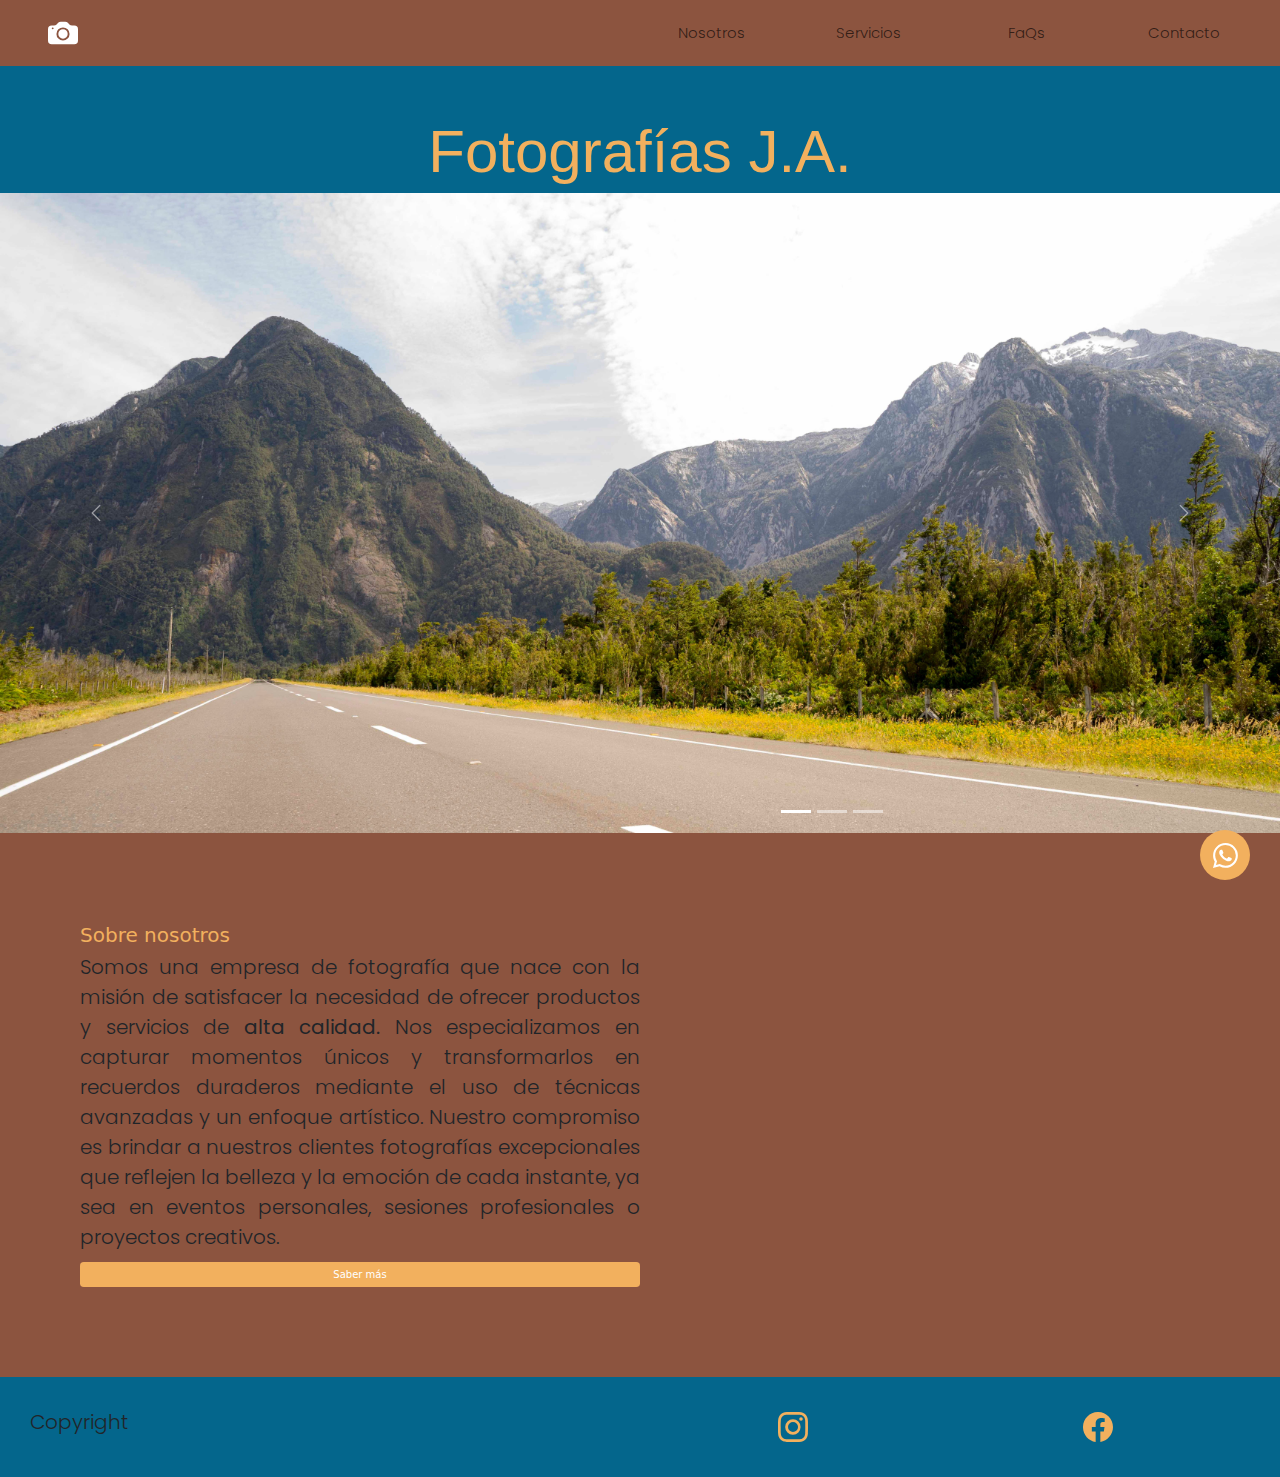
<file: index.html>
<!DOCTYPE html>
<html lang="es">

<head>
    <meta charset="UTF-8">
    <meta name="viewport" content="width=device-width, initial-scale=1.0">
    <link href="https://cdn.jsdelivr.net/npm/bootstrap@5.3.3/dist/css/bootstrap.min.css" rel="stylesheet"
        integrity="sha384-QWTKZyjpPEjISv5WaRU9OFeRpok6YctnYmDr5pNlyT2bRjXh0JMhjY6hW+ALEwIH" crossorigin="anonymous">
    <link rel="shotcurt icon" href="./assets/favicon-16x16.png">
    <link href="https://unpkg.com/aos@2.3.1/dist/aos.css" rel="stylesheet">
    <link rel="stylesheet" href="./css/styles.css">
    <title>Fotografía J.A.</title>
    <meta name="description" content="Ofrecemos servicios fotográficos profesionales para matrimonios, empresas y paisajes.">
    <meta name="keywords" content="fotografía, servicios fotográficos, matrimonios, eventos, retratos, fotografía profesional, fotografia corporativa">
    <meta name="author" content="Fotografia José Almendra">
</head>

<body>
    <header>
        <nav class="navbar navbar-expand-lg">
            <div class="container-fluid">
                <div class="row">
                    <a class="navbar-brand col-sm-6" href="/">
                        <svg xmlns="http://www.w3.org/2000/svg" width="16" height="16" fill="currentColor"
                            class="bi bi-camera-fill logo" viewBox="0 0 16 16">
                            <path d="M10.5 8.5a2.5 2.5 0 1 1-5 0 2.5 2.5 0 0 1 5 0" />
                            <path
                                d="M2 4a2 2 0 0 0-2 2v6a2 2 0 0 0 2 2h12a2 2 0 0 0 2-2V6a2 2 0 0 0-2-2h-1.172a2 2 0 0 1-1.414-.586l-.828-.828A2 2 0 0 0 9.172 2H6.828a2 2 0 0 0-1.414.586l-.828.828A2 2 0 0 1 3.172 4zm.5 2a.5.5 0 1 1 0-1 .5.5 0 0 1 0 1m9 2.5a3.5 3.5 0 1 1-7 0 3.5 3.5 0 0 1 7 0" />
                        </svg>
                    </a>
                    <button class="navbar-toggler col-sm-6" type="button" data-bs-toggle="collapse"
                        data-bs-target="#navbarNav" aria-controls="navbarNav" aria-expanded="false"
                        aria-label="Toggle navigation">
                        <span class="navbar-toggler-icon">
                            <svg xmlns="http://www.w3.org/2000/svg" width="16" height="16" fill="currentColor"
                                class="bi bi-list-check" viewBox="0 0 16 16">
                                <path fill-rule="evenodd"
                                    d="M5 11.5a.5.5 0 0 1 .5-.5h9a.5.5 0 0 1 0 1h-9a.5.5 0 0 1-.5-.5m0-4a.5.5 0 0 1 .5-.5h9a.5.5 0 0 1 0 1h-9a.5.5 0 0 1-.5-.5m0-4a.5.5 0 0 1 .5-.5h9a.5.5 0 0 1 0 1h-9a.5.5 0 0 1-.5-.5M3.854 2.146a.5.5 0 0 1 0 .708l-1.5 1.5a.5.5 0 0 1-.708 0l-.5-.5a.5.5 0 1 1 .708-.708L2 3.293l1.146-1.147a.5.5 0 0 1 .708 0m0 4a.5.5 0 0 1 0 .708l-1.5 1.5a.5.5 0 0 1-.708 0l-.5-.5a.5.5 0 1 1 .708-.708L2 7.293l1.146-1.147a.5.5 0 0 1 .708 0m0 4a.5.5 0 0 1 0 .708l-1.5 1.5a.5.5 0 0 1-.708 0l-.5-.5a.5.5 0 0 1 .708-.708l.146.147 1.146-1.147a.5.5 0 0 1 .708 0" />
                            </svg>
                        </span>
                    </button>
                </div>
                <div class="collapse navbar-collapse" id="navbarNav">
                    <ul class="navbar-nav">
                        <li class="nav-item">
                            <a class="nav-link" aria-current="page" href="#nosotros">Nosotros</a>
                        </li>
                        <li class="nav-item">
                            <a class="nav-link" href="pages/servicios.html">Servicios</a>
                        </li>
                        <li class="nav-item">
                            <a class="nav-link" href="pages/faq.html">FaQs</a>
                        </li>
                        <li class="nav-item">
                            <a class="nav-link" href="pages/contacto.html">Contacto</a>
                        </li>
                    </ul>
                </div>
            </div>
        </nav>
    </header>
    <main>
        <section>
            <h1>Fotografías J.A.</h1>
            <div id="carouselExampleIndicators" class="carousel slide">
                <div class="carousel-indicators">
                    <button type="button" data-bs-target="#carouselExampleIndicators" data-bs-slide-to="0"
                        class="active" aria-current="true" aria-label="Slide 1"></button>
                    <button type="button" data-bs-target="#carouselExampleIndicators" data-bs-slide-to="1"
                        aria-label="Slide 2"></button>
                    <button type="button" data-bs-target="#carouselExampleIndicators" data-bs-slide-to="2"
                        aria-label="Slide 3"></button>
                </div>
                <div class="carousel-inner">
                    <div class="carousel-item active" data-bs-interval="10000" >
                        <img src="./assets/portada.jpeg"class="d-block w-100" alt="Fotografia de Paisaje">
                    </div>
                    <div class="carousel-item" data-bs-interval="10000" >
                        <img src="./assets/anillos_ho.jpeg"class="d-block w-100" alt="Fotografia de Anillos">
                    </div>
                    <div class="carousel-item" data-bs-interval="10000" >
                        <img src="./assets/corporativa_home.jpeg"class="d-block w-100" alt="Fotografia Corporativa">
                    </div>
                </div>
                <button class="carousel-control-prev" type="button" data-bs-target="#carouselExampleIndicators"
                    data-bs-slide="prev">
                    <span class="carousel-control-prev-icon" aria-hidden="true"></span>
                    <span class="visually-hidden">Previous</span>
                </button>
                <button class="carousel-control-next" type="button" data-bs-target="#carouselExampleIndicators"
                    data-bs-slide="next">
                    <span class="carousel-control-next-icon" aria-hidden="true"></span>
                    <span class="visually-hidden">Next</span>
                </button>
            </div>
        </section>
    </main>
    <section id="nosotros">
        <div class="text">
            <h2>Sobre nosotros</h2>
            <p>Somos una empresa de fotografía que nace con la misión de satisfacer la necesidad de ofrecer productos y
                servicios de <strong>alta calidad.
                </strong> Nos especializamos en capturar momentos únicos y transformarlos en recuerdos duraderos
                mediante el uso de técnicas avanzadas y un enfoque artístico. Nuestro compromiso es brindar a nuestros
                clientes fotografías excepcionales que reflejen la belleza y la emoción de cada instante, ya sea en
                eventos personales, sesiones profesionales o proyectos creativos.</p>
            <div>
                <a class="btn" href="./pages/nosotros.html">
                    Saber más
                </a>
            </div>
            </a>
        </div>
        <div class="img" data-aos="fade-left">
            <img src="./assets/matrimonio.jpg" alt="Fotografía de matrimonio">
        </div>
    </section>
    <div class="popup-wpp">
        <a href="https://www.whatsapp.com/" target="_blank">
            <svg xmlns="http://www.w3.org/2000/svg" width="16" height="16" fill="currentColor" class="bi bi-whatsapp"
                viewBox="0 0 16 16">
                <path
                    d="M13.601 2.326A7.85 7.85 0 0 0 7.994 0C3.627 0 .068 3.558.064 7.926c0 1.399.366 2.76 1.057 3.965L0 16l4.204-1.102a7.9 7.9 0 0 0 3.79.965h.004c4.368 0 7.926-3.558 7.93-7.93A7.9 7.9 0 0 0 13.6 2.326zM7.994 14.521a6.6 6.6 0 0 1-3.356-.92l-.24-.144-2.494.654.666-2.433-.156-.251a6.56 6.56 0 0 1-1.007-3.505c0-3.626 2.957-6.584 6.591-6.584a6.56 6.56 0 0 1 4.66 1.931 6.56 6.56 0 0 1 1.928 4.66c-.004 3.639-2.961 6.592-6.592 6.592m3.615-4.934c-.197-.099-1.17-.578-1.353-.646-.182-.065-.315-.099-.445.099-.133.197-.513.646-.627.775-.114.133-.232.148-.43.05-.197-.1-.836-.308-1.592-.985-.59-.525-.985-1.175-1.103-1.372-.114-.198-.011-.304.088-.403.087-.088.197-.232.296-.346.1-.114.133-.198.198-.33.065-.134.034-.248-.015-.347-.05-.099-.445-1.076-.612-1.47-.16-.389-.323-.335-.445-.34-.114-.007-.247-.007-.38-.007a.73.73 0 0 0-.529.247c-.182.198-.691.677-.691 1.654s.71 1.916.81 2.049c.098.133 1.394 2.132 3.383 2.992.47.205.84.326 1.129.418.475.152.904.129 1.246.08.38-.058 1.171-.48 1.338-.943.164-.464.164-.86.114-.943-.049-.084-.182-.133-.38-.232" />
            </svg>
        </a>
    </div>
    <footer>
        <p>Copyright</p>
        <nav>
            <a href="https://www.instagram.com/" target="_blank">
                <svg xmlns="http://www.w3.org/2000/svg" width="16" height="16" fill="currentColor"
                    class="bi bi-instagram" viewBox="0 0 16 16">
                    <path
                        d="M8 0C5.829 0 5.556.01 4.703.048 3.85.088 3.269.222 2.76.42a3.9 3.9 0 0 0-1.417.923A3.9 3.9 0 0 0 .42 2.76C.222 3.268.087 3.85.048 4.7.01 5.555 0 5.827 0 8.001c0 2.172.01 2.444.048 3.297.04.852.174 1.433.372 1.942.205.526.478.972.923 1.417.444.445.89.719 1.416.923.51.198 1.09.333 1.942.372C5.555 15.99 5.827 16 8 16s2.444-.01 3.298-.048c.851-.04 1.434-.174 1.943-.372a3.9 3.9 0 0 0 1.416-.923c.445-.445.718-.891.923-1.417.197-.509.332-1.09.372-1.942C15.99 10.445 16 10.173 16 8s-.01-2.445-.048-3.299c-.04-.851-.175-1.433-.372-1.941a3.9 3.9 0 0 0-.923-1.417A3.9 3.9 0 0 0 13.24.42c-.51-.198-1.092-.333-1.943-.372C10.443.01 10.172 0 7.998 0zm-.717 1.442h.718c2.136 0 2.389.007 3.232.046.78.035 1.204.166 1.486.275.373.145.64.319.92.599s.453.546.598.92c.11.281.24.705.275 1.485.039.843.047 1.096.047 3.231s-.008 2.389-.047 3.232c-.035.78-.166 1.203-.275 1.485a2.5 2.5 0 0 1-.599.919c-.28.28-.546.453-.92.598-.28.11-.704.24-1.485.276-.843.038-1.096.047-3.232.047s-2.39-.009-3.233-.047c-.78-.036-1.203-.166-1.485-.276a2.5 2.5 0 0 1-.92-.598 2.5 2.5 0 0 1-.6-.92c-.109-.281-.24-.705-.275-1.485-.038-.843-.046-1.096-.046-3.233s.008-2.388.046-3.231c.036-.78.166-1.204.276-1.486.145-.373.319-.64.599-.92s.546-.453.92-.598c.282-.11.705-.24 1.485-.276.738-.034 1.024-.044 2.515-.045zm4.988 1.328a.96.96 0 1 0 0 1.92.96.96 0 0 0 0-1.92m-4.27 1.122a4.109 4.109 0 1 0 0 8.217 4.109 4.109 0 0 0 0-8.217m0 1.441a2.667 2.667 0 1 1 0 5.334 2.667 2.667 0 0 1 0-5.334" />
                </svg>
            </a>
            <a href="https://www.facebook.com/" target="_blank">
                <svg xmlns="http://www.w3.org/2000/svg" width="16" height="16" fill="currentColor"
                    class="bi bi-facebook" viewBox="0 0 16 16">
                    <path
                        d="M16 8.049c0-4.446-3.582-8.05-8-8.05C3.58 0-.002 3.603-.002 8.05c0 4.017 2.926 7.347 6.75 7.951v-5.625h-2.03V8.05H6.75V6.275c0-2.017 1.195-3.131 3.022-3.131.876 0 1.791.157 1.791.157v1.98h-1.009c-.993 0-1.303.621-1.303 1.258v1.51h2.218l-.354 2.326H9.25V16c3.824-.604 6.75-3.934 6.75-7.951" />
                </svg>
            </a>
        </nav>
    </footer>
</body>
<script src="https://cdn.jsdelivr.net/npm/bootstrap@5.3.3/dist/js/bootstrap.bundle.min.js"
    integrity="sha384-YvpcrYf0tY3lHB60NNkmXc5s9fDVZLESaAA55NDzOxhy9GkcIdslK1eN7N6jIeHz"
    crossorigin="anonymous"></script>
    <script src="https://unpkg.com/aos@2.3.1/dist/aos.js"></script>
<script>
    AOS.init();
</script>
</body>

</html>
</file>
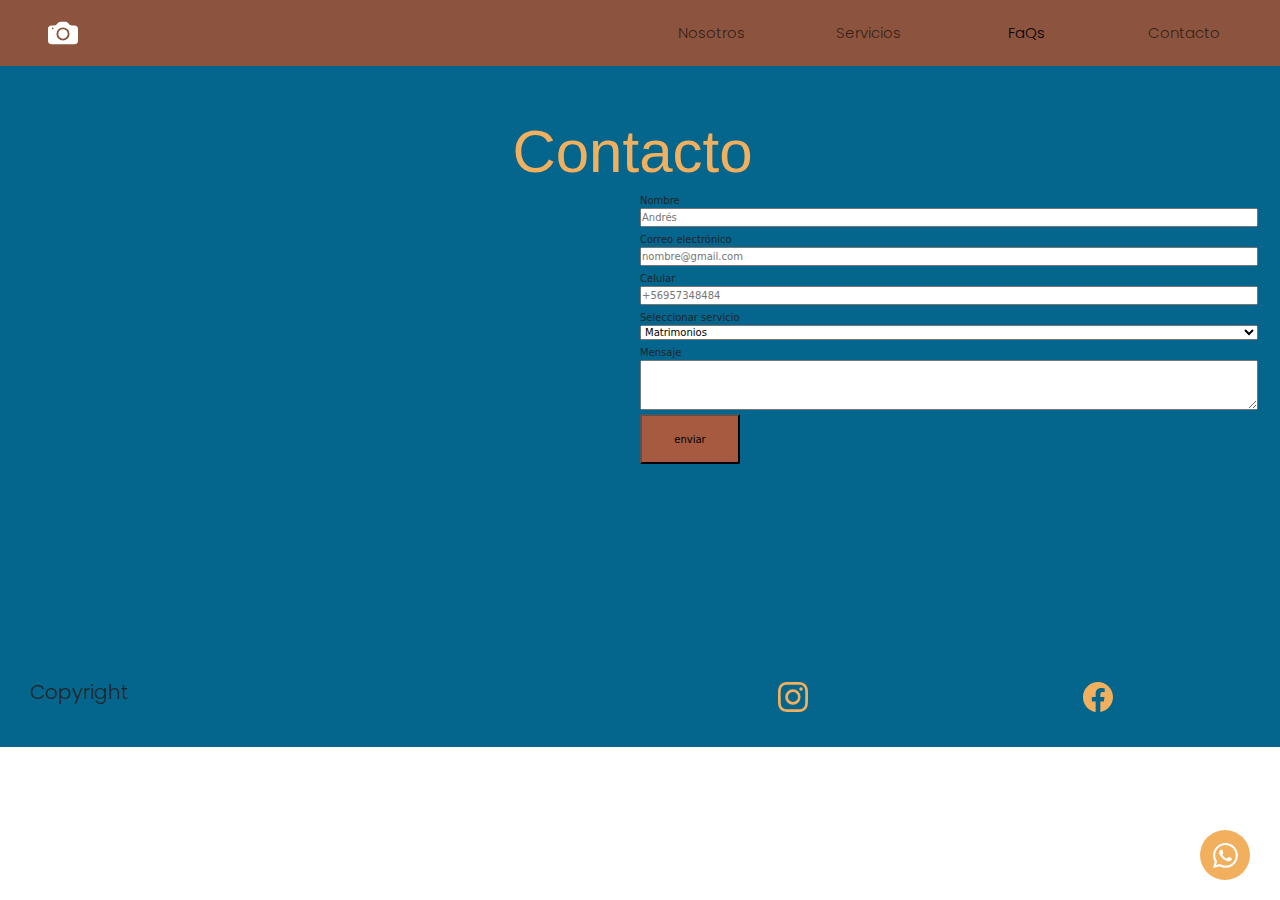
<file: pages/contacto.html>
<!DOCTYPE html>
<html lang="es">

<head>
    <meta charset="UTF-8">
    <meta name="viewport" content="width=device-width, initial-scale=1.0">
    <link href="https://cdn.jsdelivr.net/npm/bootstrap@5.3.3/dist/css/bootstrap.min.css" rel="stylesheet"
        integrity="sha384-QWTKZyjpPEjISv5WaRU9OFeRpok6YctnYmDr5pNlyT2bRjXh0JMhjY6hW+ALEwIH" crossorigin="anonymous">
        <link href="https://unpkg.com/aos@2.3.1/dist/aos.css" rel="stylesheet">
    <link rel="stylesheet" href="../css/styles.css">
    <title>Contacto</title>
    <meta name="description" content="Ofrecemos servicios fotográficos profesionales para matrimonios, empresas y paisajes.">
    <meta name="keywords" content="fotografía, servicios fotográficos, matrimonios, eventos, retratos, fotografía profesional, fotografia corporativa">
    <meta name="author" content="Fotografia José Almendra">
</head>

<body>
    <header>
        <nav class="navbar navbar-expand-lg">
            <div class="container-fluid">
                <div class="row">
                    <a class="navbar-brand col-sm-6" href="/">
                        <svg xmlns="http://www.w3.org/2000/svg" width="16" height="16" fill="currentColor"
                            class="bi bi-camera-fill logo" viewBox="0 0 16 16">
                            <path d="M10.5 8.5a2.5 2.5 0 1 1-5 0 2.5 2.5 0 0 1 5 0" />
                            <path
                                d="M2 4a2 2 0 0 0-2 2v6a2 2 0 0 0 2 2h12a2 2 0 0 0 2-2V6a2 2 0 0 0-2-2h-1.172a2 2 0 0 1-1.414-.586l-.828-.828A2 2 0 0 0 9.172 2H6.828a2 2 0 0 0-1.414.586l-.828.828A2 2 0 0 1 3.172 4zm.5 2a.5.5 0 1 1 0-1 .5.5 0 0 1 0 1m9 2.5a3.5 3.5 0 1 1-7 0 3.5 3.5 0 0 1 7 0" />
                        </svg>
                    </a>
                    <button class="navbar-toggler col-sm-6" type="button" data-bs-toggle="collapse"
                        data-bs-target="#navbarNav" aria-controls="navbarNav" aria-expanded="false"
                        aria-label="Toggle navigation">
                        <span class="navbar-toggler-icon">
                            <svg xmlns="http://www.w3.org/2000/svg" width="16" height="16" fill="currentColor"
                                class="bi bi-list-check" viewBox="0 0 16 16">
                                <path fill-rule="evenodd"
                                    d="M5 11.5a.5.5 0 0 1 .5-.5h9a.5.5 0 0 1 0 1h-9a.5.5 0 0 1-.5-.5m0-4a.5.5 0 0 1 .5-.5h9a.5.5 0 0 1 0 1h-9a.5.5 0 0 1-.5-.5m0-4a.5.5 0 0 1 .5-.5h9a.5.5 0 0 1 0 1h-9a.5.5 0 0 1-.5-.5M3.854 2.146a.5.5 0 0 1 0 .708l-1.5 1.5a.5.5 0 0 1-.708 0l-.5-.5a.5.5 0 1 1 .708-.708L2 3.293l1.146-1.147a.5.5 0 0 1 .708 0m0 4a.5.5 0 0 1 0 .708l-1.5 1.5a.5.5 0 0 1-.708 0l-.5-.5a.5.5 0 1 1 .708-.708L2 7.293l1.146-1.147a.5.5 0 0 1 .708 0m0 4a.5.5 0 0 1 0 .708l-1.5 1.5a.5.5 0 0 1-.708 0l-.5-.5a.5.5 0 0 1 .708-.708l.146.147 1.146-1.147a.5.5 0 0 1 .708 0" />
                            </svg>
                        </span>
                    </button>
                </div>
                <div class="collapse navbar-collapse" id="navbarNav">
                    <ul class="navbar-nav">
                        <li class="nav-item">
                            <a class="nav-link" href="/fotografia-ja/pages/nosotros.html">Nosotros</a>
                        </li>
                        <li class="nav-item">
                            <a class="nav-link" href="/fotografia-ja/pages/servicios.html">Servicios</a>
                        </li>
                        <li class="nav-item">
                            <a class="nav-link active" href="/fotografia-ja/pages/faq.html">FaQs</a>
                        </li>
                        <li class="nav-item">
                            <a class="nav-link" href="/fotografia-ja/pages/contacto.html">Contacto</a>
                        </li>
                    </ul>
                </div>
            </div>
        </nav>

    </header>
    <main class="container-fluid">
        <section class="row">
            <div class="col-12">
                <h1>Contacto</h1>
            </div>
            <div class="col-sm-12 col-md-6">
                <iframe
                    src="https://www.google.com/maps/embed?pb=!1m18!1m12!1m3!1d106540.11704540013!2d-70.79118555664061!3d-33.43944!2m3!1f0!2f0!3f0!3m2!1i1024!2i768!4f13.1!3m3!1m2!1s0x9662cb35dab14939%3A0xa5ba27cbdb775c27!2sJUAN%20PELLICER%20FOTOGRAF%C3%8DA!5e0!3m2!1ses!2scl!4v1713310105243!5m2!1ses!2scl"
                    width="600" height="450" style="border:0;" allowfullscreen="" loading="lazy"
                    referrerpolicy="no-referrer-when-downgrade"></iframe>
            </div>
            <div class="col-sm-12 col-md-6">
                <form>
                    <label for="nombre">Nombre</label>
                    <input type="text" name="name" id="nombre" placeholder="Andrés">
                    <label for="correo">Correo electrónico</label>
                    <input type="email" name="email" id="correo" placeholder="nombre@gmail.com">
                    <label for="celular">Celular</label>
                    <input type="tel" name="tel" id="celular" placeholder="+56957348484">
                    <label for="servicio">Seleccionar servicio</label>
                    <select name="service" id="servicio">
                        <option value="Matrimonios">Matrimonios</option>
                        <option value="Corporativa">Corporativa</option>
                        <option value="Productos">Productos</option>
                    </select>
                    <label for="mensaje">Mensaje</label>
                    <textarea name="message" id="mensaje" cols="30" rows="10"></textarea>
                    <input type="submit" value="enviar" class="btn-submit">
                </form>
            </div>
        </section>
    </main>
    <div class="popup-wpp">
        <a href="https://www.whatsapp.com/" target="_blank">
            <svg xmlns="http://www.w3.org/2000/svg" width="16" height="16" fill="currentColor" class="bi bi-whatsapp"
                viewBox="0 0 16 16">
                <path
                    d="M13.601 2.326A7.85 7.85 0 0 0 7.994 0C3.627 0 .068 3.558.064 7.926c0 1.399.366 2.76 1.057 3.965L0 16l4.204-1.102a7.9 7.9 0 0 0 3.79.965h.004c4.368 0 7.926-3.558 7.93-7.93A7.9 7.9 0 0 0 13.6 2.326zM7.994 14.521a6.6 6.6 0 0 1-3.356-.92l-.24-.144-2.494.654.666-2.433-.156-.251a6.56 6.56 0 0 1-1.007-3.505c0-3.626 2.957-6.584 6.591-6.584a6.56 6.56 0 0 1 4.66 1.931 6.56 6.56 0 0 1 1.928 4.66c-.004 3.639-2.961 6.592-6.592 6.592m3.615-4.934c-.197-.099-1.17-.578-1.353-.646-.182-.065-.315-.099-.445.099-.133.197-.513.646-.627.775-.114.133-.232.148-.43.05-.197-.1-.836-.308-1.592-.985-.59-.525-.985-1.175-1.103-1.372-.114-.198-.011-.304.088-.403.087-.088.197-.232.296-.346.1-.114.133-.198.198-.33.065-.134.034-.248-.015-.347-.05-.099-.445-1.076-.612-1.47-.16-.389-.323-.335-.445-.34-.114-.007-.247-.007-.38-.007a.73.73 0 0 0-.529.247c-.182.198-.691.677-.691 1.654s.71 1.916.81 2.049c.098.133 1.394 2.132 3.383 2.992.47.205.84.326 1.129.418.475.152.904.129 1.246.08.38-.058 1.171-.48 1.338-.943.164-.464.164-.86.114-.943-.049-.084-.182-.133-.38-.232" />
            </svg>
        </a>
    </div>
    <footer>
        <p>Copyright</p>
        <nav>
            <a href="https://www.instagram.com/" target="_blank">
                <svg xmlns="http://www.w3.org/2000/svg" width="16" height="16" fill="currentColor"
                    class="bi bi-instagram" viewBox="0 0 16 16">
                    <path
                        d="M8 0C5.829 0 5.556.01 4.703.048 3.85.088 3.269.222 2.76.42a3.9 3.9 0 0 0-1.417.923A3.9 3.9 0 0 0 .42 2.76C.222 3.268.087 3.85.048 4.7.01 5.555 0 5.827 0 8.001c0 2.172.01 2.444.048 3.297.04.852.174 1.433.372 1.942.205.526.478.972.923 1.417.444.445.89.719 1.416.923.51.198 1.09.333 1.942.372C5.555 15.99 5.827 16 8 16s2.444-.01 3.298-.048c.851-.04 1.434-.174 1.943-.372a3.9 3.9 0 0 0 1.416-.923c.445-.445.718-.891.923-1.417.197-.509.332-1.09.372-1.942C15.99 10.445 16 10.173 16 8s-.01-2.445-.048-3.299c-.04-.851-.175-1.433-.372-1.941a3.9 3.9 0 0 0-.923-1.417A3.9 3.9 0 0 0 13.24.42c-.51-.198-1.092-.333-1.943-.372C10.443.01 10.172 0 7.998 0zm-.717 1.442h.718c2.136 0 2.389.007 3.232.046.78.035 1.204.166 1.486.275.373.145.64.319.92.599s.453.546.598.92c.11.281.24.705.275 1.485.039.843.047 1.096.047 3.231s-.008 2.389-.047 3.232c-.035.78-.166 1.203-.275 1.485a2.5 2.5 0 0 1-.599.919c-.28.28-.546.453-.92.598-.28.11-.704.24-1.485.276-.843.038-1.096.047-3.232.047s-2.39-.009-3.233-.047c-.78-.036-1.203-.166-1.485-.276a2.5 2.5 0 0 1-.92-.598 2.5 2.5 0 0 1-.6-.92c-.109-.281-.24-.705-.275-1.485-.038-.843-.046-1.096-.046-3.233s.008-2.388.046-3.231c.036-.78.166-1.204.276-1.486.145-.373.319-.64.599-.92s.546-.453.92-.598c.282-.11.705-.24 1.485-.276.738-.034 1.024-.044 2.515-.045zm4.988 1.328a.96.96 0 1 0 0 1.92.96.96 0 0 0 0-1.92m-4.27 1.122a4.109 4.109 0 1 0 0 8.217 4.109 4.109 0 0 0 0-8.217m0 1.441a2.667 2.667 0 1 1 0 5.334 2.667 2.667 0 0 1 0-5.334" />
                </svg>
            </a>
            <a href="https://www.facebook.com/" target="_blank">
                <svg xmlns="http://www.w3.org/2000/svg" width="16" height="16" fill="currentColor"
                    class="bi bi-facebook" viewBox="0 0 16 16">
                    <path
                        d="M16 8.049c0-4.446-3.582-8.05-8-8.05C3.58 0-.002 3.603-.002 8.05c0 4.017 2.926 7.347 6.75 7.951v-5.625h-2.03V8.05H6.75V6.275c0-2.017 1.195-3.131 3.022-3.131.876 0 1.791.157 1.791.157v1.98h-1.009c-.993 0-1.303.621-1.303 1.258v1.51h2.218l-.354 2.326H9.25V16c3.824-.604 6.75-3.934 6.75-7.951" />
                </svg>
            </a>
        </nav>
    </footer>
</body>
<script src="https://cdn.jsdelivr.net/npm/bootstrap@5.3.3/dist/js/bootstrap.bundle.min.js"
    integrity="sha384-YvpcrYf0tY3lHB60NNkmXc5s9fDVZLESaAA55NDzOxhy9GkcIdslK1eN7N6jIeHz"
    crossorigin="anonymous"></script>
<script src="https://unpkg.com/aos@2.3.1/dist/aos.js"></script>
<script>
    AOS.init();
</script>
</body>

</html>
</file>
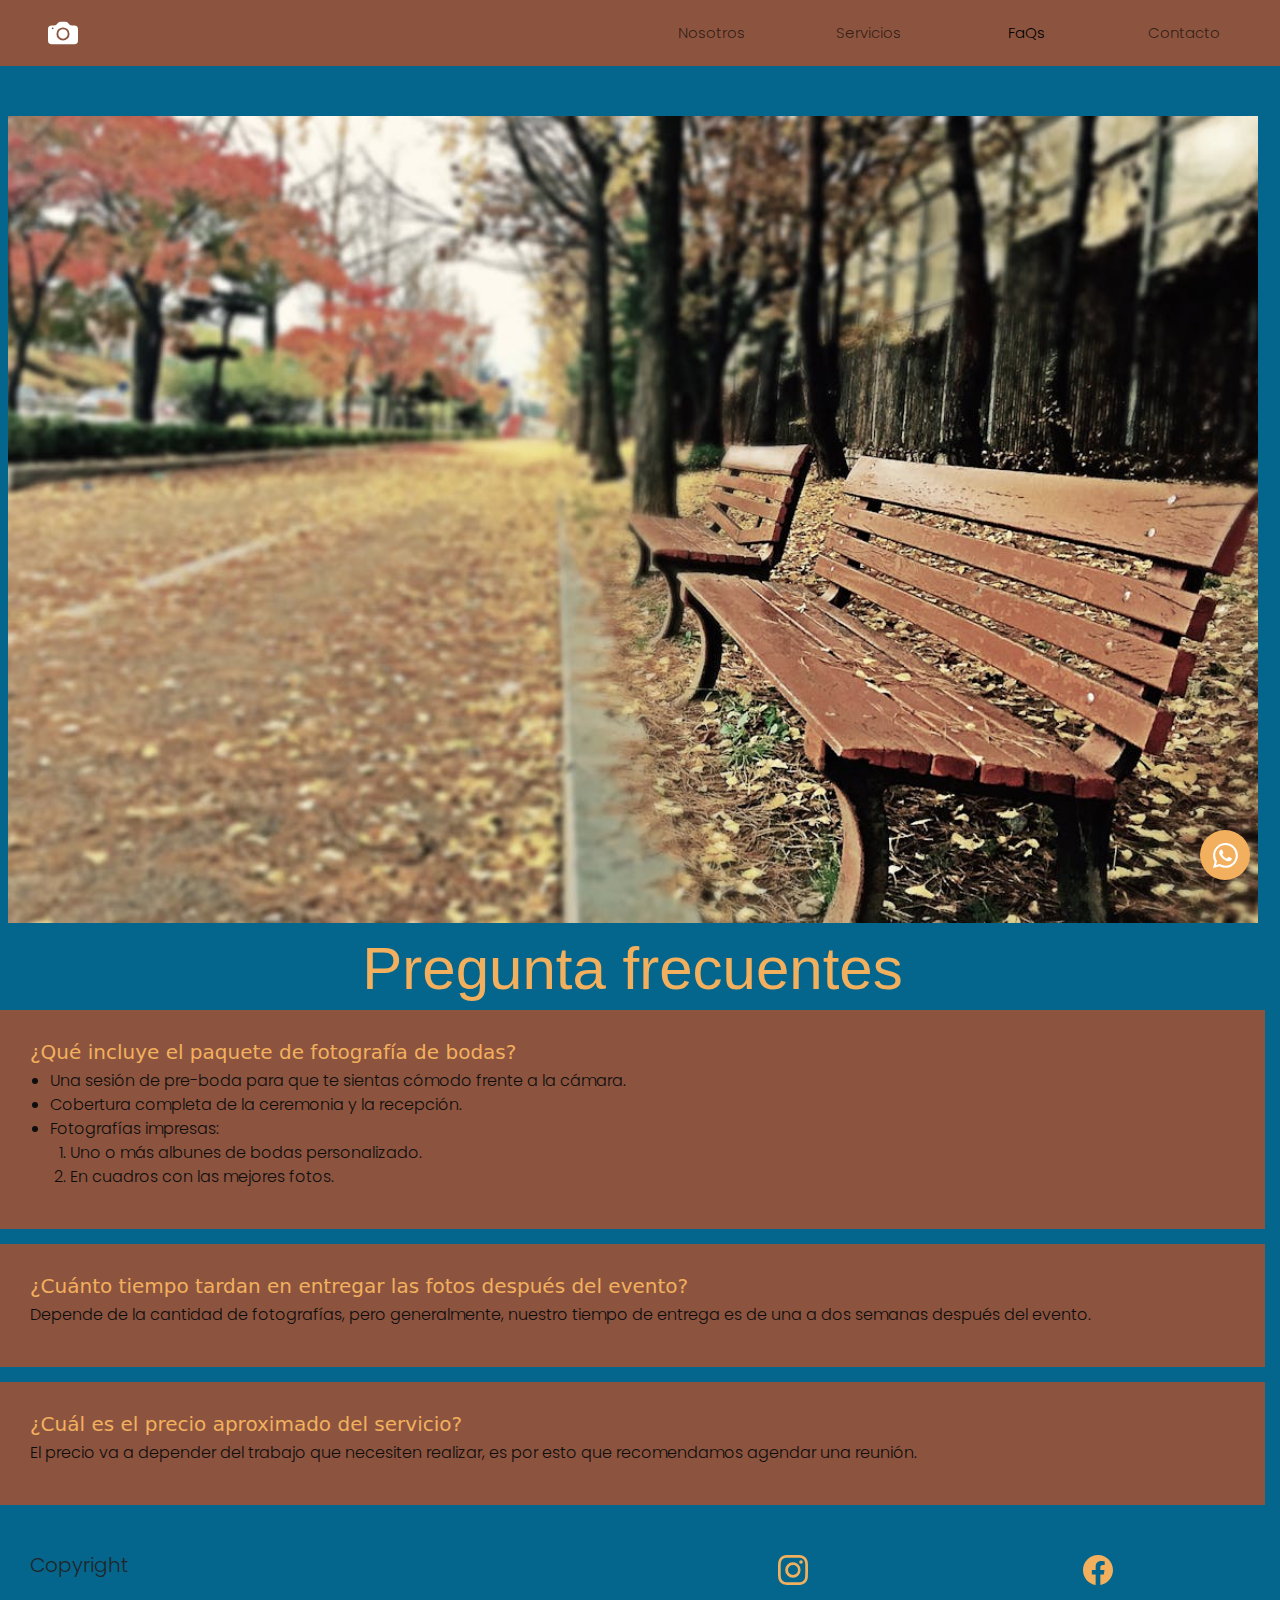
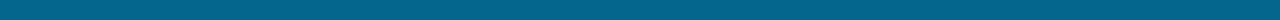
<file: pages/faq.html>
<!DOCTYPE html>
<html lang="es">

<head>
    <meta charset="UTF-8">
    <meta name="viewport" content="width=device-width, initial-scale=1.0">
    <link href="https://cdn.jsdelivr.net/npm/bootstrap@5.3.3/dist/css/bootstrap.min.css" rel="stylesheet"
        integrity="sha384-QWTKZyjpPEjISv5WaRU9OFeRpok6YctnYmDr5pNlyT2bRjXh0JMhjY6hW+ALEwIH" crossorigin="anonymous">
        <link href="https://unpkg.com/aos@2.3.1/dist/aos.css" rel="stylesheet">
    <link rel="stylesheet" href="../css/styles.css">
    <title>Preguntas Frecuentes</title>
    <meta name="description" content="Ofrecemos servicios fotográficos profesionales para matrimonios, empresas y paisajes.">
    <meta name="keywords" content="fotografía, servicios fotográficos, matrimonios, eventos, retratos, fotografía profesional, fotografia corporativa">
    <meta name="author" content="Fotografia José Almendra">
</head>

<body>
    <header>
        <nav class="navbar navbar-expand-lg">
            <div class="container-fluid">
                <div class="row">
                    <a class="navbar-brand col-sm-6" href="/">
                        <svg xmlns="http://www.w3.org/2000/svg" width="16" height="16" fill="currentColor"
                            class="bi bi-camera-fill logo" viewBox="0 0 16 16">
                            <path d="M10.5 8.5a2.5 2.5 0 1 1-5 0 2.5 2.5 0 0 1 5 0" />
                            <path
                                d="M2 4a2 2 0 0 0-2 2v6a2 2 0 0 0 2 2h12a2 2 0 0 0 2-2V6a2 2 0 0 0-2-2h-1.172a2 2 0 0 1-1.414-.586l-.828-.828A2 2 0 0 0 9.172 2H6.828a2 2 0 0 0-1.414.586l-.828.828A2 2 0 0 1 3.172 4zm.5 2a.5.5 0 1 1 0-1 .5.5 0 0 1 0 1m9 2.5a3.5 3.5 0 1 1-7 0 3.5 3.5 0 0 1 7 0" />
                        </svg>
                    </a>
                    <button class="navbar-toggler col-sm-6" type="button" data-bs-toggle="collapse"
                        data-bs-target="#navbarNav" aria-controls="navbarNav" aria-expanded="false"
                        aria-label="Toggle navigation">
                        <span class="navbar-toggler-icon">
                            <svg xmlns="http://www.w3.org/2000/svg" width="16" height="16" fill="currentColor"
                                class="bi bi-list-check" viewBox="0 0 16 16">
                                <path fill-rule="evenodd"
                                    d="M5 11.5a.5.5 0 0 1 .5-.5h9a.5.5 0 0 1 0 1h-9a.5.5 0 0 1-.5-.5m0-4a.5.5 0 0 1 .5-.5h9a.5.5 0 0 1 0 1h-9a.5.5 0 0 1-.5-.5m0-4a.5.5 0 0 1 .5-.5h9a.5.5 0 0 1 0 1h-9a.5.5 0 0 1-.5-.5M3.854 2.146a.5.5 0 0 1 0 .708l-1.5 1.5a.5.5 0 0 1-.708 0l-.5-.5a.5.5 0 1 1 .708-.708L2 3.293l1.146-1.147a.5.5 0 0 1 .708 0m0 4a.5.5 0 0 1 0 .708l-1.5 1.5a.5.5 0 0 1-.708 0l-.5-.5a.5.5 0 1 1 .708-.708L2 7.293l1.146-1.147a.5.5 0 0 1 .708 0m0 4a.5.5 0 0 1 0 .708l-1.5 1.5a.5.5 0 0 1-.708 0l-.5-.5a.5.5 0 0 1 .708-.708l.146.147 1.146-1.147a.5.5 0 0 1 .708 0" />
                            </svg>
                        </span>
                    </button>
                </div>
                <div class="collapse navbar-collapse" id="navbarNav">
                    <ul class="navbar-nav">
                        <li class="nav-item">
                            <a class="nav-link" href="/fotografia-ja/pages/nosotros.html">Nosotros</a>
                        </li>
                        <li class="nav-item">
                            <a class="nav-link" href="/fotografia-ja/pages/servicios.html">Servicios</a>
                        </li>
                        <li class="nav-item">
                            <a class="nav-link active" href="/fotografia-ja/pages/faq.html">FaQs</a>
                        </li>
                        <li class="nav-item">
                            <a class="nav-link" href="/fotografia-ja/pages/contacto.html">Contacto</a>
                        </li>
                    </ul>
                </div>
            </div>
        </nav>
    </header>
    <main class="container-fluid" id="faqs">
        <section class="row">
            <img src="../assets/faqs.jpeg" class="img-fluid mb-3" alt="Fotografia nocturna">
            <h1>Pregunta frecuentes</h1>
            <article>
                <h2>¿Qué incluye el paquete de fotografía de bodas?</h2>
                <ul>
                    <li>Una sesión de pre-boda para que te sientas cómodo frente a la cámara.
                    </li>
                    <li>Cobertura completa de la ceremonia y la recepción.</li>
                    <li>Fotografías impresas:
                        <ol>
                            <li>Uno o más albunes de bodas personalizado.</li>
                            <li>En cuadros con las mejores fotos.</li>
                        </ol>
                    </li>
                </ul>
            </article>
            <article>
                <h2>¿Cuánto tiempo tardan en entregar las fotos después del evento?</h2>
                <p>Depende de la cantidad de fotografías, pero generalmente, nuestro tiempo de entrega es de una a dos semanas después del evento.</p>
            </article>
            <article>
                <h2>¿Cuál es el precio aproximado del servicio?</h2>
                <p>El precio va a depender del trabajo que necesiten realizar, es por esto que recomendamos agendar una reunión.</p>
            </article>
        </section>
    </main>

    <div class="popup-wpp">
        <a href="https://www.whatsapp.com/" target="_blank">
            <svg xmlns="http://www.w3.org/2000/svg" width="16" height="16" fill="currentColor" class="bi bi-whatsapp"
                viewBox="0 0 16 16">
                <path
                    d="M13.601 2.326A7.85 7.85 0 0 0 7.994 0C3.627 0 .068 3.558.064 7.926c0 1.399.366 2.76 1.057 3.965L0 16l4.204-1.102a7.9 7.9 0 0 0 3.79.965h.004c4.368 0 7.926-3.558 7.93-7.93A7.9 7.9 0 0 0 13.6 2.326zM7.994 14.521a6.6 6.6 0 0 1-3.356-.92l-.24-.144-2.494.654.666-2.433-.156-.251a6.56 6.56 0 0 1-1.007-3.505c0-3.626 2.957-6.584 6.591-6.584a6.56 6.56 0 0 1 4.66 1.931 6.56 6.56 0 0 1 1.928 4.66c-.004 3.639-2.961 6.592-6.592 6.592m3.615-4.934c-.197-.099-1.17-.578-1.353-.646-.182-.065-.315-.099-.445.099-.133.197-.513.646-.627.775-.114.133-.232.148-.43.05-.197-.1-.836-.308-1.592-.985-.59-.525-.985-1.175-1.103-1.372-.114-.198-.011-.304.088-.403.087-.088.197-.232.296-.346.1-.114.133-.198.198-.33.065-.134.034-.248-.015-.347-.05-.099-.445-1.076-.612-1.47-.16-.389-.323-.335-.445-.34-.114-.007-.247-.007-.38-.007a.73.73 0 0 0-.529.247c-.182.198-.691.677-.691 1.654s.71 1.916.81 2.049c.098.133 1.394 2.132 3.383 2.992.47.205.84.326 1.129.418.475.152.904.129 1.246.08.38-.058 1.171-.48 1.338-.943.164-.464.164-.86.114-.943-.049-.084-.182-.133-.38-.232" />
            </svg>
        </a>
    </div>
    <footer>
        <p>Copyright</p>
        <nav>
            <a href="https://www.instagram.com/" target="_blank">
                <svg xmlns="http://www.w3.org/2000/svg" width="16" height="16" fill="currentColor"
                    class="bi bi-instagram" viewBox="0 0 16 16">
                    <path
                        d="M8 0C5.829 0 5.556.01 4.703.048 3.85.088 3.269.222 2.76.42a3.9 3.9 0 0 0-1.417.923A3.9 3.9 0 0 0 .42 2.76C.222 3.268.087 3.85.048 4.7.01 5.555 0 5.827 0 8.001c0 2.172.01 2.444.048 3.297.04.852.174 1.433.372 1.942.205.526.478.972.923 1.417.444.445.89.719 1.416.923.51.198 1.09.333 1.942.372C5.555 15.99 5.827 16 8 16s2.444-.01 3.298-.048c.851-.04 1.434-.174 1.943-.372a3.9 3.9 0 0 0 1.416-.923c.445-.445.718-.891.923-1.417.197-.509.332-1.09.372-1.942C15.99 10.445 16 10.173 16 8s-.01-2.445-.048-3.299c-.04-.851-.175-1.433-.372-1.941a3.9 3.9 0 0 0-.923-1.417A3.9 3.9 0 0 0 13.24.42c-.51-.198-1.092-.333-1.943-.372C10.443.01 10.172 0 7.998 0zm-.717 1.442h.718c2.136 0 2.389.007 3.232.046.78.035 1.204.166 1.486.275.373.145.64.319.92.599s.453.546.598.92c.11.281.24.705.275 1.485.039.843.047 1.096.047 3.231s-.008 2.389-.047 3.232c-.035.78-.166 1.203-.275 1.485a2.5 2.5 0 0 1-.599.919c-.28.28-.546.453-.92.598-.28.11-.704.24-1.485.276-.843.038-1.096.047-3.232.047s-2.39-.009-3.233-.047c-.78-.036-1.203-.166-1.485-.276a2.5 2.5 0 0 1-.92-.598 2.5 2.5 0 0 1-.6-.92c-.109-.281-.24-.705-.275-1.485-.038-.843-.046-1.096-.046-3.233s.008-2.388.046-3.231c.036-.78.166-1.204.276-1.486.145-.373.319-.64.599-.92s.546-.453.92-.598c.282-.11.705-.24 1.485-.276.738-.034 1.024-.044 2.515-.045zm4.988 1.328a.96.96 0 1 0 0 1.92.96.96 0 0 0 0-1.92m-4.27 1.122a4.109 4.109 0 1 0 0 8.217 4.109 4.109 0 0 0 0-8.217m0 1.441a2.667 2.667 0 1 1 0 5.334 2.667 2.667 0 0 1 0-5.334" />
                </svg>
            </a>
            <a href="https://www.facebook.com/" target="_blank">
                <svg xmlns="http://www.w3.org/2000/svg" width="16" height="16" fill="currentColor"
                    class="bi bi-facebook" viewBox="0 0 16 16">
                    <path
                        d="M16 8.049c0-4.446-3.582-8.05-8-8.05C3.58 0-.002 3.603-.002 8.05c0 4.017 2.926 7.347 6.75 7.951v-5.625h-2.03V8.05H6.75V6.275c0-2.017 1.195-3.131 3.022-3.131.876 0 1.791.157 1.791.157v1.98h-1.009c-.993 0-1.303.621-1.303 1.258v1.51h2.218l-.354 2.326H9.25V16c3.824-.604 6.75-3.934 6.75-7.951" />
                </svg>
            </a>
        </nav>
    </footer>
</body>
<script src="https://cdn.jsdelivr.net/npm/bootstrap@5.3.3/dist/js/bootstrap.bundle.min.js"
    integrity="sha384-YvpcrYf0tY3lHB60NNkmXc5s9fDVZLESaAA55NDzOxhy9GkcIdslK1eN7N6jIeHz"
    crossorigin="anonymous"></script>
<script src="https://unpkg.com/aos@2.3.1/dist/aos.js"></script>
<script>
    AOS.init();
</script>
</body>

</html>
</file>
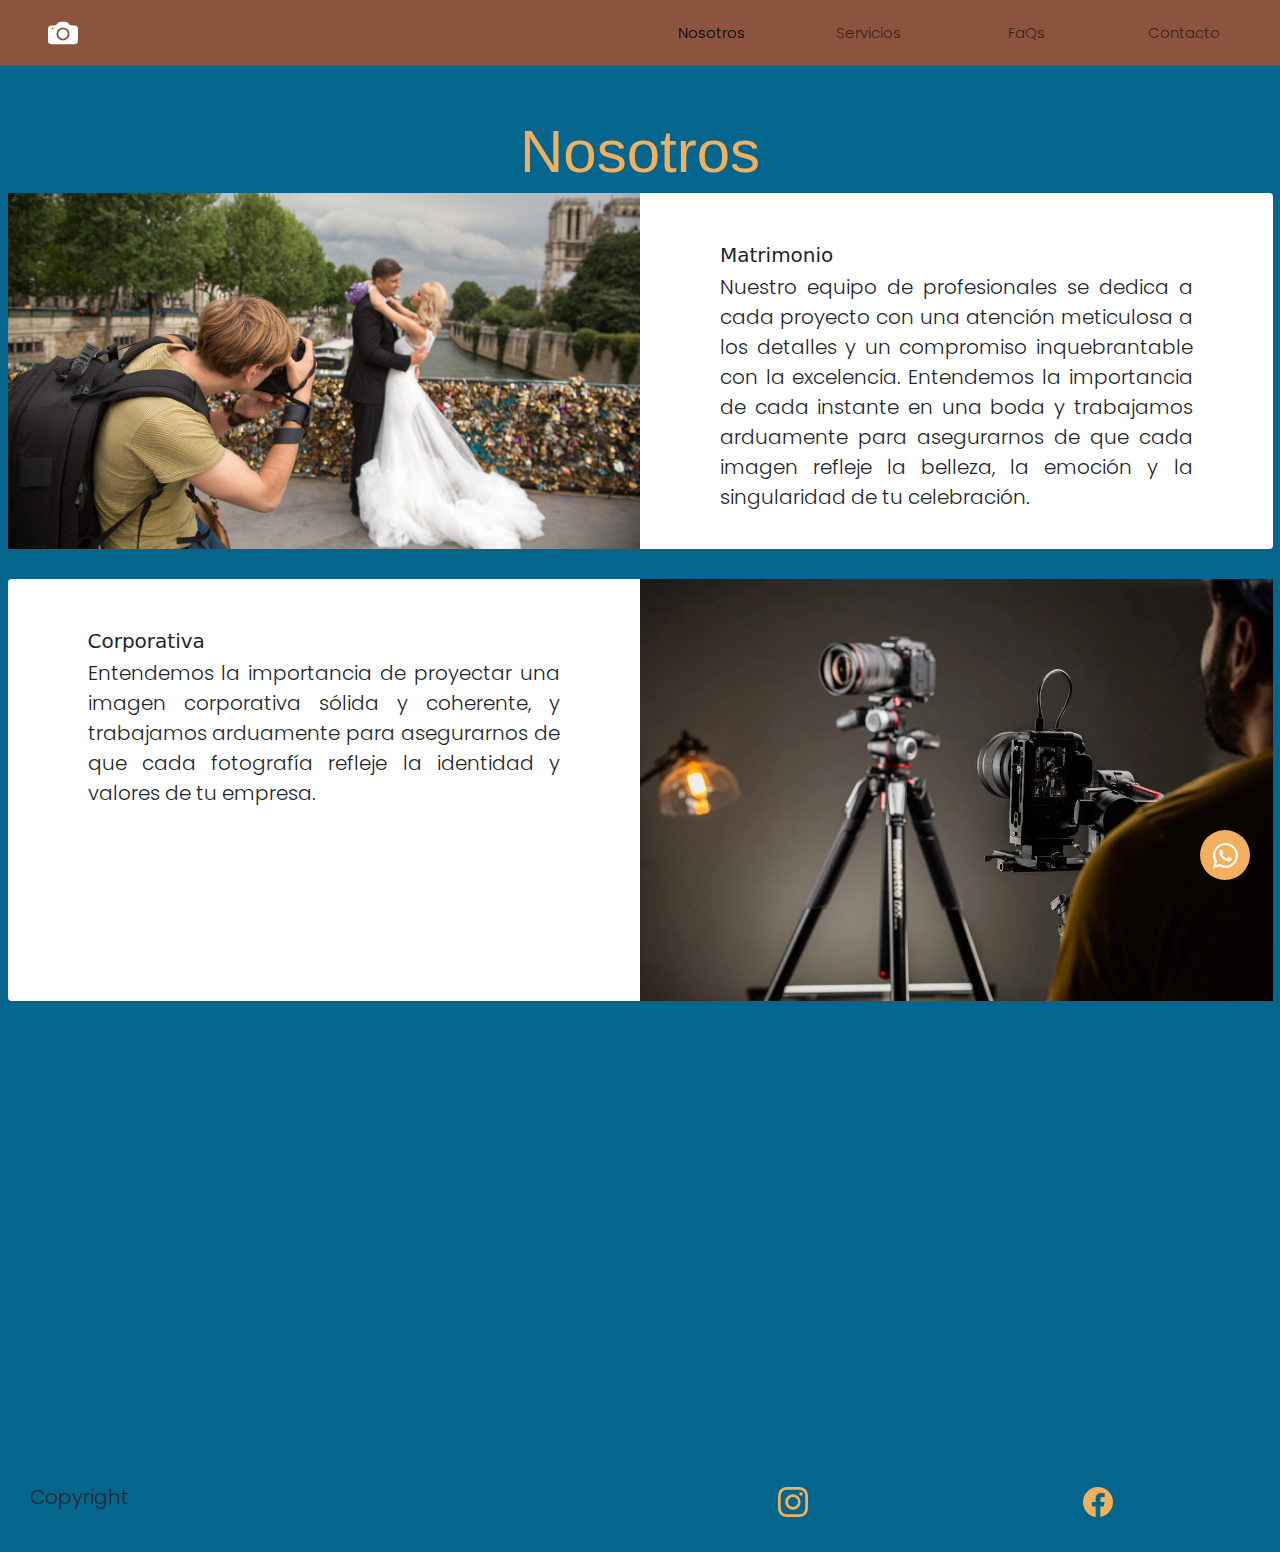
<file: pages/nosotros.html>
<!DOCTYPE html>
<html lang="es">

<head>
    <meta charset="UTF-8">
    <meta name="viewport" content="width=device-width, initial-scale=1.0">
    <link href="https://cdn.jsdelivr.net/npm/bootstrap@5.3.3/dist/css/bootstrap.min.css" rel="stylesheet"
        integrity="sha384-QWTKZyjpPEjISv5WaRU9OFeRpok6YctnYmDr5pNlyT2bRjXh0JMhjY6hW+ALEwIH" crossorigin="anonymous">
        <link href="https://unpkg.com/aos@2.3.1/dist/aos.css" rel="stylesheet">
    <link rel="stylesheet" href="../css/styles.css">
    <title>Nosotros</title>
    <meta name="description" content="Ofrecemos servicios fotográficos profesionales para matrimonios, empresas y paisajes.">
    <meta name="keywords" content="fotografía, servicios fotográficos, matrimonios, eventos, retratos, fotografía profesional, fotografia corporativa">
    <meta name="author" content="Fotografia José Almendra">
</head>

<body>
    <header>
        <nav class="navbar navbar-expand-lg">
            <div class="container-fluid">
                <div class="row">
                    <a class="navbar-brand col-sm-6" href="/">
                        <svg xmlns="http://www.w3.org/2000/svg" width="16" height="16" fill="currentColor"
                            class="bi bi-camera-fill logo" viewBox="0 0 16 16">
                            <path d="M10.5 8.5a2.5 2.5 0 1 1-5 0 2.5 2.5 0 0 1 5 0" />
                            <path
                                d="M2 4a2 2 0 0 0-2 2v6a2 2 0 0 0 2 2h12a2 2 0 0 0 2-2V6a2 2 0 0 0-2-2h-1.172a2 2 0 0 1-1.414-.586l-.828-.828A2 2 0 0 0 9.172 2H6.828a2 2 0 0 0-1.414.586l-.828.828A2 2 0 0 1 3.172 4zm.5 2a.5.5 0 1 1 0-1 .5.5 0 0 1 0 1m9 2.5a3.5 3.5 0 1 1-7 0 3.5 3.5 0 0 1 7 0" />
                        </svg>
                    </a>
                    <button class="navbar-toggler col-sm-6" type="button" data-bs-toggle="collapse"
                        data-bs-target="#navbarNav" aria-controls="navbarNav" aria-expanded="false"
                        aria-label="Toggle navigation">
                        <span class="navbar-toggler-icon">
                            <svg xmlns="http://www.w3.org/2000/svg" width="16" height="16" fill="currentColor"
                                class="bi bi-list-check" viewBox="0 0 16 16">
                                <path fill-rule="evenodd"
                                    d="M5 11.5a.5.5 0 0 1 .5-.5h9a.5.5 0 0 1 0 1h-9a.5.5 0 0 1-.5-.5m0-4a.5.5 0 0 1 .5-.5h9a.5.5 0 0 1 0 1h-9a.5.5 0 0 1-.5-.5m0-4a.5.5 0 0 1 .5-.5h9a.5.5 0 0 1 0 1h-9a.5.5 0 0 1-.5-.5M3.854 2.146a.5.5 0 0 1 0 .708l-1.5 1.5a.5.5 0 0 1-.708 0l-.5-.5a.5.5 0 1 1 .708-.708L2 3.293l1.146-1.147a.5.5 0 0 1 .708 0m0 4a.5.5 0 0 1 0 .708l-1.5 1.5a.5.5 0 0 1-.708 0l-.5-.5a.5.5 0 1 1 .708-.708L2 7.293l1.146-1.147a.5.5 0 0 1 .708 0m0 4a.5.5 0 0 1 0 .708l-1.5 1.5a.5.5 0 0 1-.708 0l-.5-.5a.5.5 0 0 1 .708-.708l.146.147 1.146-1.147a.5.5 0 0 1 .708 0" />
                            </svg>
                        </span>
                    </button>
                </div>
                <div class="collapse navbar-collapse" id="navbarNav">
                    <ul class="navbar-nav">
                        <li class="nav-item">
                            <a class="nav-link active" href="/fotografia-ja/pages/nosotros.html">Nosotros</a>
                        </li>
                        <li class="nav-item">
                            <a class="nav-link" href="/fotografia-ja/pages/servicios.html">Servicios</a>
                        </li>
                        <li class="nav-item">
                            <a class="nav-link" href="/fotografia-ja/pages/faq.html">FaQs</a>
                        </li>
                        <li class="nav-item">
                            <a class="nav-link" href="/fotografia-ja/pages/contacto.html">Contacto</a>
                        </li>
                    </ul>
                </div>
            </div>
        </nav>
    </header>

    <main id="section-nosotros" class="container-fluid">
        <h1>Nosotros</h1>
        <div class="card mb-5" data-aos="fade-left">
            <div class="row g-0">
                <div class="col-md">
                    <img src="../assets/fotografo_ho.jpeg" class="img-fluid" alt="fotografo">
                </div>
                <div class="col-md">
                    <div class="card-body">
                        <h2 class="card-title">Matrimonio</h2>
                        <p class="card-text">Nuestro equipo de profesionales se dedica a cada proyecto con una atención
                            meticulosa a los detalles y un
                            compromiso inquebrantable con la excelencia. Entendemos la importancia de cada instante en
                            una boda y
                            trabajamos arduamente para asegurarnos de que cada imagen refleje la belleza, la emoción y
                            la
                            singularidad de tu celebración.
                        </p>
                    </div>
                </div>
            </div>
        </div>
        <div class="card mb-5"  data-aos="fade-right">
            <div class="row g-0">
                <div class="col-md">
                    <div class="card-body">
                        <h2 class="card-title">Corporativa</h2>
                        <p class="card-text"> Entendemos la importancia de proyectar una imagen corporativa sólida y
                            coherente, y trabajamos
                            arduamente para asegurarnos de que cada fotografía refleje la identidad y valores de tu
                            empresa.
                        </p>
                    </div>
                </div>
                <div class="col-md">
                    <img src="../assets/fotografo.webp" class="img-fluid" alt="Fotografo corporativa">
                </div>
            </div>
        </div>
        <div class="card" data-aos="fade-left">
            <div class="row g-0">
                <div class="col-md">
                    <img src="../assets/aire_libre.jpeg" class="img-fluid" alt="fotografo de paisaje">
                </div>
                <div class="col-md">
                    <div class="card-body">
                        <h2 class="card-title">Paisaje</h2>
                        <p class="card-text">Nuestra misión es superar las expectativas de nuestros clientes y convertir
                            cada sesión en una experiencia valiosa y efectiva. Creemos firmemente en la importancia de
                            la calidad y nos esforzamos por entregar imágenes que estén a la altura de nuestros altos
                            estándares.
                        </p>
                    </div>
                </div>
            </div>
        </div>
    </main>
    <div class="popup-wpp">
        <a href="https://www.whatsapp.com/" target="_blank">
            <svg xmlns="http://www.w3.org/2000/svg" width="16" height="16" fill="currentColor" class="bi bi-whatsapp"
                viewBox="0 0 16 16">
                <path
                    d="M13.601 2.326A7.85 7.85 0 0 0 7.994 0C3.627 0 .068 3.558.064 7.926c0 1.399.366 2.76 1.057 3.965L0 16l4.204-1.102a7.9 7.9 0 0 0 3.79.965h.004c4.368 0 7.926-3.558 7.93-7.93A7.9 7.9 0 0 0 13.6 2.326zM7.994 14.521a6.6 6.6 0 0 1-3.356-.92l-.24-.144-2.494.654.666-2.433-.156-.251a6.56 6.56 0 0 1-1.007-3.505c0-3.626 2.957-6.584 6.591-6.584a6.56 6.56 0 0 1 4.66 1.931 6.56 6.56 0 0 1 1.928 4.66c-.004 3.639-2.961 6.592-6.592 6.592m3.615-4.934c-.197-.099-1.17-.578-1.353-.646-.182-.065-.315-.099-.445.099-.133.197-.513.646-.627.775-.114.133-.232.148-.43.05-.197-.1-.836-.308-1.592-.985-.59-.525-.985-1.175-1.103-1.372-.114-.198-.011-.304.088-.403.087-.088.197-.232.296-.346.1-.114.133-.198.198-.33.065-.134.034-.248-.015-.347-.05-.099-.445-1.076-.612-1.47-.16-.389-.323-.335-.445-.34-.114-.007-.247-.007-.38-.007a.73.73 0 0 0-.529.247c-.182.198-.691.677-.691 1.654s.71 1.916.81 2.049c.098.133 1.394 2.132 3.383 2.992.47.205.84.326 1.129.418.475.152.904.129 1.246.08.38-.058 1.171-.48 1.338-.943.164-.464.164-.86.114-.943-.049-.084-.182-.133-.38-.232" />
            </svg>
        </a>
    </div>
    <footer>
        <p>Copyright</p>
        <nav>
            <!-- iconos rrss linkeados -->
            <a href="https://www.instagram.com/" target="_blank">
                <svg xmlns="http://www.w3.org/2000/svg" width="16" height="16" fill="currentColor"
                    class="bi bi-instagram" viewBox="0 0 16 16">
                    <path
                        d="M8 0C5.829 0 5.556.01 4.703.048 3.85.088 3.269.222 2.76.42a3.9 3.9 0 0 0-1.417.923A3.9 3.9 0 0 0 .42 2.76C.222 3.268.087 3.85.048 4.7.01 5.555 0 5.827 0 8.001c0 2.172.01 2.444.048 3.297.04.852.174 1.433.372 1.942.205.526.478.972.923 1.417.444.445.89.719 1.416.923.51.198 1.09.333 1.942.372C5.555 15.99 5.827 16 8 16s2.444-.01 3.298-.048c.851-.04 1.434-.174 1.943-.372a3.9 3.9 0 0 0 1.416-.923c.445-.445.718-.891.923-1.417.197-.509.332-1.09.372-1.942C15.99 10.445 16 10.173 16 8s-.01-2.445-.048-3.299c-.04-.851-.175-1.433-.372-1.941a3.9 3.9 0 0 0-.923-1.417A3.9 3.9 0 0 0 13.24.42c-.51-.198-1.092-.333-1.943-.372C10.443.01 10.172 0 7.998 0zm-.717 1.442h.718c2.136 0 2.389.007 3.232.046.78.035 1.204.166 1.486.275.373.145.64.319.92.599s.453.546.598.92c.11.281.24.705.275 1.485.039.843.047 1.096.047 3.231s-.008 2.389-.047 3.232c-.035.78-.166 1.203-.275 1.485a2.5 2.5 0 0 1-.599.919c-.28.28-.546.453-.92.598-.28.11-.704.24-1.485.276-.843.038-1.096.047-3.232.047s-2.39-.009-3.233-.047c-.78-.036-1.203-.166-1.485-.276a2.5 2.5 0 0 1-.92-.598 2.5 2.5 0 0 1-.6-.92c-.109-.281-.24-.705-.275-1.485-.038-.843-.046-1.096-.046-3.233s.008-2.388.046-3.231c.036-.78.166-1.204.276-1.486.145-.373.319-.64.599-.92s.546-.453.92-.598c.282-.11.705-.24 1.485-.276.738-.034 1.024-.044 2.515-.045zm4.988 1.328a.96.96 0 1 0 0 1.92.96.96 0 0 0 0-1.92m-4.27 1.122a4.109 4.109 0 1 0 0 8.217 4.109 4.109 0 0 0 0-8.217m0 1.441a2.667 2.667 0 1 1 0 5.334 2.667 2.667 0 0 1 0-5.334" />
                </svg>
            </a>
            <a href="https://www.facebook.com/" target="_blank">
                <svg xmlns="http://www.w3.org/2000/svg" width="16" height="16" fill="currentColor"
                    class="bi bi-facebook" viewBox="0 0 16 16">
                    <path
                        d="M16 8.049c0-4.446-3.582-8.05-8-8.05C3.58 0-.002 3.603-.002 8.05c0 4.017 2.926 7.347 6.75 7.951v-5.625h-2.03V8.05H6.75V6.275c0-2.017 1.195-3.131 3.022-3.131.876 0 1.791.157 1.791.157v1.98h-1.009c-.993 0-1.303.621-1.303 1.258v1.51h2.218l-.354 2.326H9.25V16c3.824-.604 6.75-3.934 6.75-7.951" />
                </svg>
            </a>
        </nav>
    </footer>
</body>
<script src="https://cdn.jsdelivr.net/npm/bootstrap@5.3.3/dist/js/bootstrap.bundle.min.js"
    integrity="sha384-YvpcrYf0tY3lHB60NNkmXc5s9fDVZLESaAA55NDzOxhy9GkcIdslK1eN7N6jIeHz"
    crossorigin="anonymous"></script>
<script src="https://unpkg.com/aos@2.3.1/dist/aos.js"></script>
<script>
    AOS.init();
</script>
</body>

</html>
</file>
<file: css/styles.css>
@charset "UTF-8";
@import url("https://fonts.googleapis.com/css2?family=Poppins:ital,wght@0,100;0,200;0,300;0,400;0,500;0,600;0,700;0,800;0,900;1,100;1,200; 1,300;1,400;1,500;1,600;1,700;1,800;1,900&display=swap");
/* Color Theme Swatches in Hex */
/* Color Theme Swatches in RGBA */
/* Color Theme Swatches in HSLA */
/* Color Theme Swatches in Hex */
/* Color Theme Swatches in RGBA */
/* Color Theme Swatches in HSLA */
body header {
  background-color: #8C543F;
  padding: 1rem;
}
body header nav {
  display: flex;
  flex-direction: row;
  justify-content: space-center;
  align-items: center;
}
body header nav ul {
  display: inline-flex;
  flex-direction: row;
  justify-content: space-around;
  align-items: center;
}
body header nav ul li {
  list-style-type: none;
  font-family: "Poppins", sans-serif;
  font-weight: 300;
  font-style: cursiva;
  text-align: center;
  font-size: 1.5rem;
}
body header nav ul li a {
  color: #0d0d0d;
}

/* Color Theme Swatches in Hex */
/* Color Theme Swatches in RGBA */
/* Color Theme Swatches in HSLA */
#nosotros {
  display: flex;
  flex-direction: row;
  justify-content: space-between;
  padding: 8rem;
  background-color: #8C543F;
}
#nosotros .btn {
  background-color: #F2B05E;
  color: #FFFFFF;
}
#nosotros .img {
  display: flex;
  flex-direction: column;
  justify-content: center;
  align-items: center;
  width: 50%;
  padding: 1.5rem;
}
#nosotros .text {
  display: flex;
  flex-direction: column;
  justify-content: center;
  align-items: center;
  width: 50%;
  order: -1;
}

#section-nosotros .card {
  background-color: #ffffff;
  border-width: 0px;
}
#section-nosotros .card .card-body {
  padding-left: 8rem;
  padding-right: 8rem;
  padding-top: 5rem;
}

/* Color Theme Swatches in Hex */
/* Color Theme Swatches in RGBA */
/* Color Theme Swatches in HSLA */
/* footer */
footer {
  padding: 3rem;
  background-color: #04668C;
  display: flex;
  justify-content: center;
  align-items: center;
}

footer nav, footer nav a {
  display: flex;
  flex-direction: row;
  justify-content: space-evenly;
  align-items: center;
}

footer nav a svg {
  color: #F2B05E;
}

/* Color Theme Swatches in Hex */
/* Color Theme Swatches in RGBA */
/* Color Theme Swatches in HSLA */
.popup-wpp {
  width: 5rem;
  height: 5rem;
  background-color: #F2B05E;
  padding: 0.5rem;
  border-radius: 70%;
  position: fixed;
  bottom: 2rem;
  right: 3rem;
  display: flex;
  flex-direction: row;
  justify-content: center;
  align-items: center;
  animation-name: moverBoton;
  animation-duration: 3s;
  animation-delay: 0.5s;
  animation-timing-function: linear;
  animation-iteration-count: infinite;
}
.popup-wpp a {
  display: flex;
  flex-direction: row;
  justify-content: center;
  align-items: center;
  color: white;
}
.popup-wpp a svg {
  width: 2.5rem;
  height: 2.5rem;
}

/* Color Theme Swatches in Hex */
/* Color Theme Swatches in RGBA */
/* Color Theme Swatches in HSLA */
#faqs article {
  padding: 3rem;
  margin-bottom: 1.5rem;
  background-color: #8C543F;
}
#faqs article li,
#faqs article p {
  font-family: "Poppins", sans-serif;
  font-weight: 300;
  font-style: normal;
  text-align: justify;
  font-size: 1.6rem;
  color: #0d0d0d;
}

.galeria {
  display: grid;
  grid-gap: 1rem;
}

.galeria img {
  width: 100%;
  height: 100%;
  object-fit: cover;
  border-radius: 1%;
}

/* mobile */
@media screen and (min-width: 320px) and (max-width: 767px) {
  .galeria {
    grid-template-columns: 1fr;
    grid-template-rows: repeat(8, 1fr);
  }
  .galeria img:nth-child(1) {
    grid-column: 1/2;
    grid-row: 1/2;
  }
  .galeria img:nth-child(2) {
    grid-column: 1/2;
    grid-row: 2/3;
  }
  .galeria img:nth-child(3) {
    grid-column: 1/2;
    grid-row: 3/4;
  }
  .galeria img:nth-child(4) {
    grid-column: 1/2;
    grid-row: 4/5;
  }
  .galeria img:nth-child(5) {
    grid-column: 1/2;
    grid-row: 5/6;
  }
  .galeria img:nth-child(6) {
    grid-column: 1/2;
    grid-row: 6/7;
  }
  .galeria img:nth-child(7) {
    grid-column: 1/2;
    grid-row: 7/8;
  }
  .galeria img:nth-child(8) {
    grid-column: 1/2;
    grid-row: 8/9;
  }
}
/* tablet */
@media screen and (min-width: 768px) and (max-width: 1023px) {
  .galeria {
    grid-template-columns: repeat(3, 1fr);
    grid-template-rows: repeat(4, 1fr);
  }
  .galeria img:nth-child(1) {
    grid-column: 1/2;
    grid-row: 1/2;
  }
  .galeria img:nth-child(2) {
    grid-column: 2/3;
    grid-row: 1/2;
  }
  .galeria img:nth-child(3) {
    grid-column: 3/4;
    grid-row: 1/3;
  }
  .galeria img:nth-child(4) {
    grid-column: 1/2;
    grid-row: 2/3;
  }
  .galeria img:nth-child(5) {
    grid-column: 2/3;
    grid-row: 2/3;
  }
  .galeria img:nth-child(6) {
    grid-column: 1/3;
    grid-row: 3/4;
  }
  .galeria img:nth-child(7) {
    grid-column: 3/4;
    grid-row: 3/4;
  }
  .galeria img:nth-child(8) {
    grid-column: 1/4;
    grid-row: 4/5;
  }
}
/* desktop */
@media screen and (min-width: 1024px) {
  .galeria {
    grid-template-columns: repeat(4, 1fr);
    grid-template-rows: repeat(3, 1fr);
  }
  .galeria img:nth-child(1) {
    grid-column: 1/2;
    grid-row: 1/2;
  }
  .galeria img:nth-child(2) {
    grid-column: 2/3;
    grid-row: 1/2;
  }
  .galeria img:nth-child(3) {
    grid-column: 3/4;
    grid-row: 1/3;
  }
  .galeria img:nth-child(4) {
    grid-column: 4/5;
    grid-row: 1/2;
  }
  .galeria img:nth-child(5) {
    grid-column: 1/3;
    grid-row: 2/3;
  }
  .galeria img:nth-child(6) {
    grid-column: 4/5;
    grid-row: 2/4;
  }
  .galeria img:nth-child(7) {
    grid-column: 1/3;
    grid-row: 3/4;
  }
  .galeria img:nth-child(8) {
    grid-column: 3/4;
    grid-row: 3/4;
  }
}
#servicios .card {
  background-color: #ffffff;
  border-width: 0px;
}
#servicios .card .card-body {
  padding-left: 8rem;
  padding-right: 8rem;
  padding-top: 5rem;
}

* {
  margin: 0;
  padding: 0;
  box-sizing: border-box;
  width: 100%;
  /* max-width: 1200px; */
}

html {
  font-size: 62.5%;
  /* 1 rem= 10px */
}
html body {
  overflow-x: hidden;
}

.logo {
  width: 3rem;
  height: 3rem;
  margin-left: 3rem;
}

/* textos */
h1 {
  color: #F2B05E;
  font-family: "Bebas Neue", sans-serif;
  font-weight: 400;
  font-style: normal;
  text-align: center;
  font-size: 6rem;
}

h2 {
  color: #F2B05E;
}

/* ejemplo em
main {
    font-size: 1em;
}
main section{
    font-size: 1.3em;
}
main section h1{
font-size:  1.3em;
} 
*/
p {
  font-family: "Poppins", sans-serif;
  font-weight: 300;
  font-style: cursiva;
  text-align: justify;
  font-size: 2rem;
}

a {
  text-decoration: none;
}

/* contenido */
main {
  background-color: #04668C;
  padding-top: 5em;
}

.parallax {
  background-image: url("/assets/Portada si.jpeg");
  background-attachment: fixed;
  background-position: center;
  background-repeat: no-repeat;
  background-size: cover;
  height: 70vh;
}

.grid-header {
  grid-area: menu;
}

.grid-main {
  grid-area: contenido;
}

.grid-aside {
  grid-area: publicidad;
  align-self: center;
  justify-self: center;
}

.grid-section {
  grid-area: seccion;
  background-color: aqua;
}

.grid-footer {
  grid-area: pie;
}

.grid-container {
  display: grid;
  grid-template-columns: repeat(3, 1fr);
  grid-template-rows: 6rem 110rem 15rem 8rem;
  grid-template-areas: "menu menu menu" "contenido contenido publicidad" "sección . publicidad" "pie pie de página";
  grid-row-gap: 1rem;
  grid-column-gap: 1rem;
}

/* formulario */
input,
select {
  display: block;
  margin-bottom: 0.5rem;
}

textarea {
  height: 5rem;
}

.btn-submit {
  background-color: #a65a3f;
  border-radius: 2%;
  width: 10rem;
  height: 5rem;
}

svg {
  color: white;
  width: 3rem;
  height: 3rem;
}

/*  */
.layout nav {
  grid-area: nav;
}

.layout header {
  grid-area: header;
}

.layout main {
  grid-area: main;
}

.layout section {
  grid-area: section;
}

.layout footer {
  grid-area: footer;
}

.layout {
  display: grid;
  grid-column-gap: 1rem;
  grid-row-gap: 1rem;
  width: 100%;
  height: 100vh;
}

/* mobile */
@media screen and (min-width: 320px) and (max-width: 767px) {
  .layout {
    grid-template-columns: 1fr;
    grid-template-rows: 1fr 2fr 3fr 2fr 0.5fr;
    grid-template-areas: "nav" "header" "main" "section" "aside" "footer";
    /* grid-column-gap: 1rem;
        grid-row-gap: 1rem;
        width: 100%;
        height: 100vh; */
  }
  .layout h1 {
    font-size: 3rem;
  }
  .layout p {
    font-size: 2rem;
  }
  /* tablet */
}
@media screen and (min-width: 768px) and (max-width: 1023px) {
  .layout {
    grid-template-columns: repeat(2, 1fr);
    grid-template-rows: 0.5fr 2fr 2fr 0.5fr;
    grid-template-areas: "nav header" "main aside" " section aside" "footer footer";
    /* grid-column-gap: 1rem;
        grid-row-gap: 1rem;
        width: 100%;
        height: 100vh; */
  }
}
/* desktop */
@media screen and (min-width: 1024px) {
  .layout {
    grid-template-columns: 1fr 3fr 1fr;
    grid-template-rows: 1fr 2fr 2fr 0.5fr;
    grid-template-areas: "nav header header" "nav main aside" "nav section aside" "nav footer footer";
    /* grid-column-gap: 1rem;
        grid-row-gap: 1rem;
        width: 100%;
        height: 100vh; */
  }
}/*# sourceMappingURL=styles.css.map */
</file>
